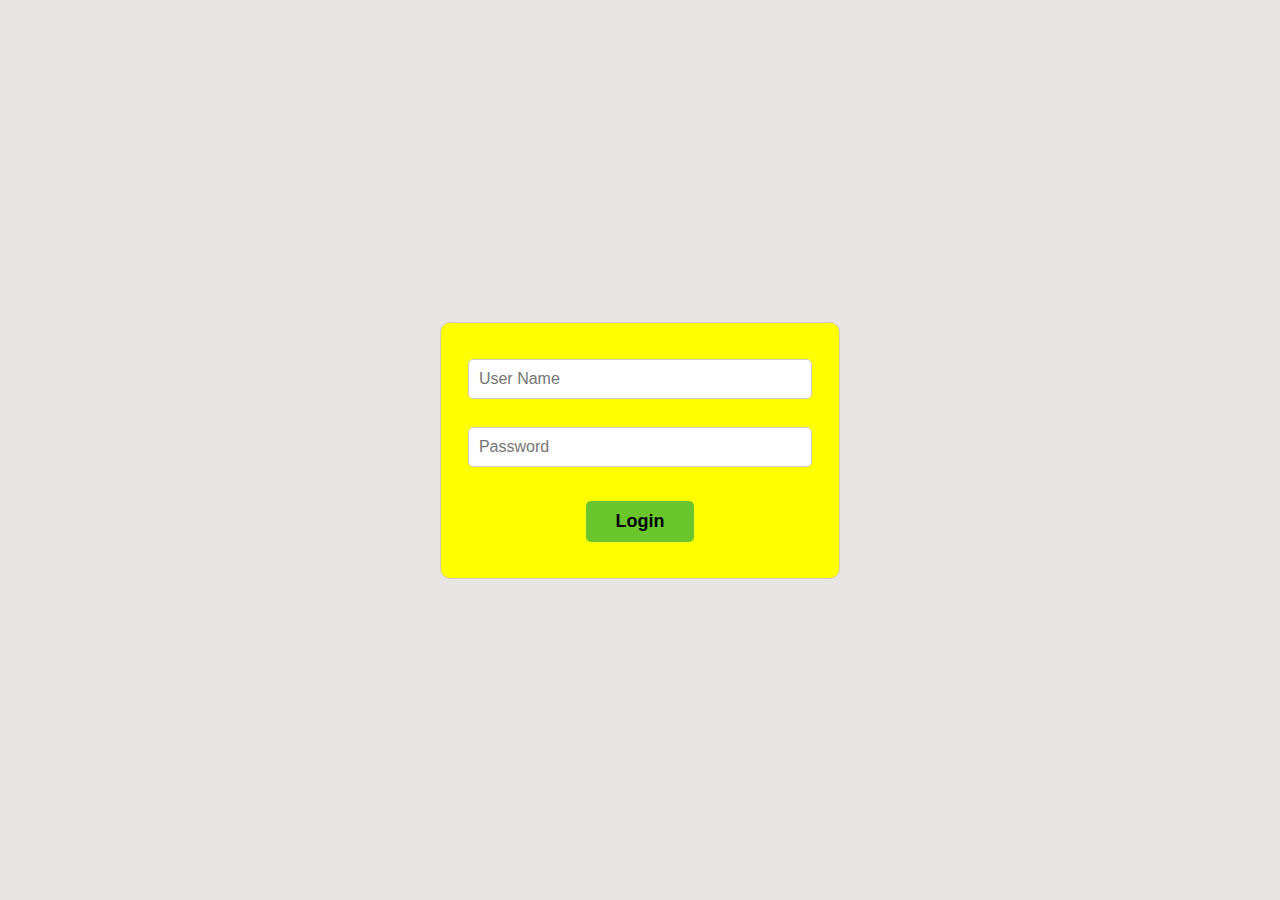
<file: index.html>
<!DOCTYPE html>
<html>
  <head>
    <title>Login</title>
    <link rel="stylesheet" href="./css/login.css" />
  </head>
  <body>
    <div class="main-container">
      <div class="login-container">
        <form id="loginForm" action="./html/resume.html" method="post">
          <input
            type="text"
            id="username"
            name="username"
            placeholder="User Name"
          />
          <br />
          <input
            type="password"
            id="password"
            name="password"
            placeholder="Password"
          />
          <button type="submit" onclick="login(event)">Login</button>
        </form>
        <p id="error-message"></p>
      </div>
    </div>
    <script src="./js/login.js"></script>
  </body>
</html>
</file>
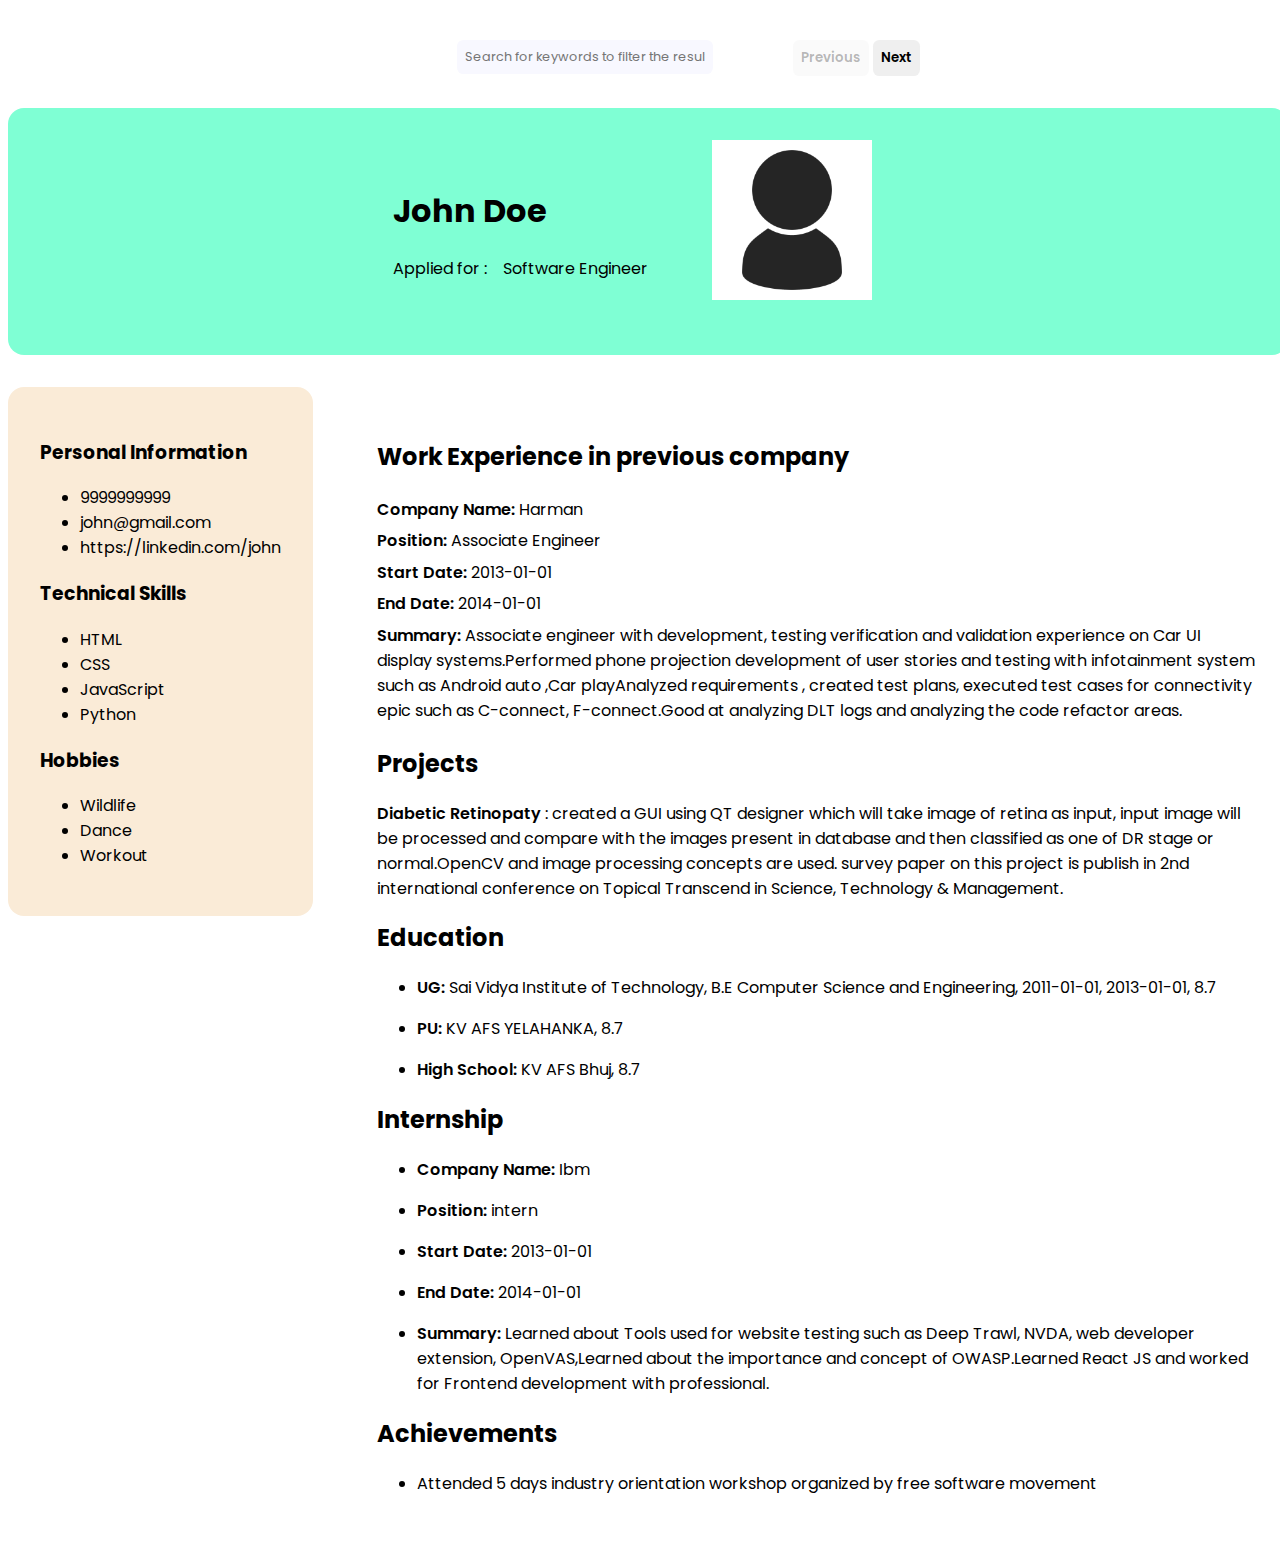
<file: html/resume.html>
<!DOCTYPE html>
<html lang="en">

<head>
    <meta charset="UTF-8">
    <meta http-equiv="X-UA-Compatible" content="IE=edge">
    <meta name="viewport" content="width=device-width, initial-scale=1.0">
    <link rel="stylesheet" href="../css/resume.css">
    <title>Resume</title>
</head>

<body>
    <div class="main-div">
        <div class="header">
            <div class="search-div">
                <input type="text" placeholder="Search for keywords to filter the result" class="search" id="search" />
            </div>
            <div class="button-div">
                <button class="btn" id="previous-button">Previous</button>
                <button class="btn" id="next-button">Next</button>
            </div>
        </div>
        <div class="error" id="error">
            <h1>No Results Found!</h1>
        </div>
        <div class="resume" id="resume">
            <div class="resume-header">
                <div class="resume-header-name">
                    <h1 class="resume-header-name-h1" id="resume-name"></h1>
                    <div class="resume-applied-for">
                        Applied for : <p class="applied-for-p" id="applied-for"></p>
                    </div>
                </div>
                <div class="resume-header-logo">
                    <img src="" alt="" class="resume-header-logo-img" id="img" />
                </div>
            </div>
            <div class="resume-main">
                <div class="resume-left-section">
                    <div class="personal-info">
                        <h3>Personal Information</h3>
                        <ul class="personal-info-ul">
                            <li class="phone-no" id="phone-no"></li>
                            <li class="email" id="email"></li>
                            <li class="linkedin" id="linkedin">
                                <a id="linkedin-href"></a>
                            </li>
                        </ul>
                    </div>
                    <div class="technical-skills">
                        <h3>Technical Skills</h3>
                        <ul id="technical-skills-ul" class="technical-skills-ul"></ul>
                    </div>
                    <div class="hobbies">
                        <h3>Hobbies</h3>
                        <ul id="hobbies-ul" class="hobbies-ul"></ul>
                    </div>
                </div>
                <div class="resume-right-section">
                    <div class="work-experience" id="work-experience-div">
                        <h2>Work Experience in previous company</h2>
                        <div class="company-details">
                            <div class="company-name-div">
                                <p class="company-name-header" id="company-name-p">
                                    <span class="company-name-span" id="company-name-span">Company Name: </span>
                                </p>
                            </div>
                            <div class="position-div">
                                <p class="position-header" id="position-p">
                                    <span class="position-span" id="position-span">Position: </span>
                                </p>
                            </div>
                            <div class="start-date-div">
                                <p class="start-date-header" id="start-date-p">
                                    <span class="start-date-span" id="start-date-span">Start Date:</span>
                                </p>
                            </div>
                            <div class="end-date-div">
                                <p class="end-date-header" id="end-date-p">
                                    <span class="end-date-span" id="end-date-span">End Date:</span>
                                </p>
                            </div>
                            <div class="summary-div">
                                <p class="summary-header" id="summary-p">
                                    <span class="summary-span" id="summary-span">Summary:</span>
                                </p>
                            </div>
                        </div>
                    </div>
                    <div class="projects" id="projects-div">
                        <h2>Projects</h2>
                        <div class="project-details">
                            <p class="project-p" id="project-p">
                                <span id="project-span"></span>
                            </p>
                        </div>
                    </div>
                    <div class="education" id="education-div">
                        <h2>Education</h2>
                        <div class="education-details">
                            <ul class="education-details-ul">
                                <li class="ug-details">
                                    <p class="ug-heading" id="ug-p">
                                        <span class="education-span">UG:</span>
                                    </p>
                                </li>
                                <li class="pu-details">
                                    <p class="pu-heading" id="pu-p">
                                        <span class="education-span">PU:</span>
                                    </p>
                                </li>
                                <li class="high-school-details">
                                    <p class="hs-heading" id="hs-p">
                                        <span class="education-span">High School:</span>
                                    </p>
                                </li>
                            </ul>
                        </div>
                    </div>
                    <div class="internship" id="internship-div">
                        <h2>Internship</h2>
                        <div class="internship-details-div">
                            <ul class="internship-details-ul">
                                <li class="company-name-li">
                                    <p class="company-name-header" id="int-company-name-p">
                                        <span class="company-name-span" id="int-company-name-span">Company Name:</span>
                                    </p>
                                </li>
                                <li class="position-li">
                                    <p class="position-header" id="int-position-p">
                                        <span class="position-span" id="int-position-span">Position:</span>
                                    </p>
                                </li>
                                <li class="start-date-li">
                                    <p class="start-date-header" id="int-start-date-p">
                                        <span class="start-date-span" id="int-start-date-span">Start Date:</span>
                                    </p>
                                </li>
                                <li class="end-date-li">
                                    <p class="end-date-header" id="int-end-date-p">
                                        <span class="end-date-span" id="int-end-date-span">End Date:</span>
                                    </p>
                                </li>
                                <li class="summary-li">
                                    <p class="summary-header" id="int-summary-p">
                                        <span class="summary-span" id="int-summary-span">Summary:</span>
                                    </p>
                                </li>
                            </ul>
                        </div>
                    </div>
                    <div class="achievements">
                        <h2>Achievements</h2>
                        <div class="achievements-div" id="achievements-div">
                            <ul class="achievements-ul" id="achievements-ul"></ul>
                        </div>
                    </div>
                </div>
            </div>

        </div>
    </div>

    <script src="../data/resume.js" type="text/javascript"></script>
    <script src="../js/resume.js" type="text/javascript"></script>
</body>

</html>
</file>
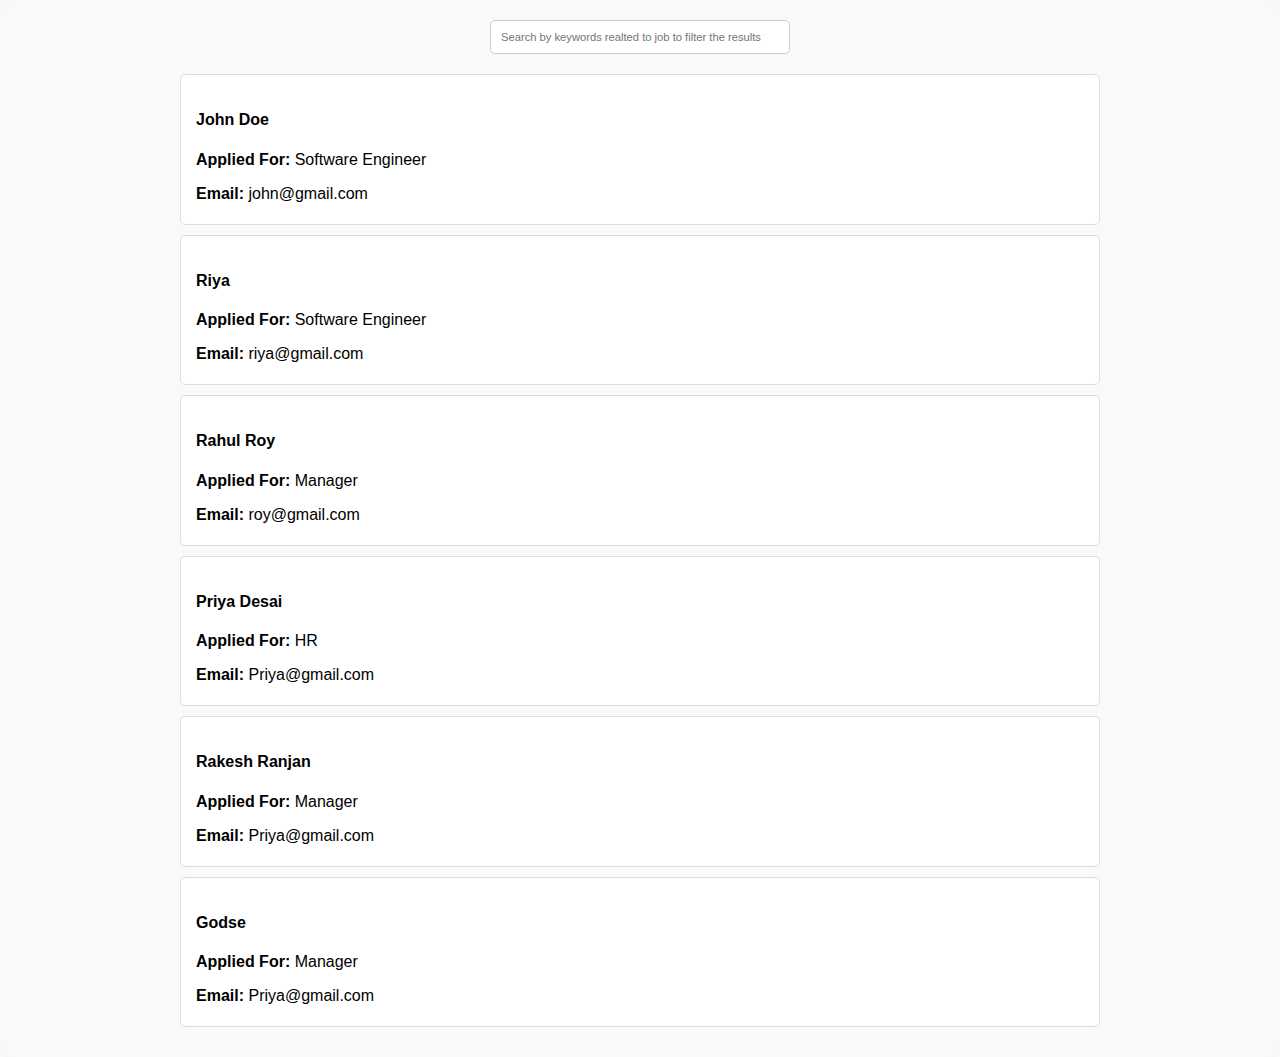
<file: old/html/resume.html>
<!DOCTYPE html>
<html lang="en">
  <head>
    <meta charset="UTF-8" />
    <meta name="viewport" content="width=device-width, initial-scale=1.0" />
    <title>Resumes</title>
    <link rel="stylesheet" href="../css/resume.css" />
    <link rel="stylesheet" href="../css/resumeTemplate.css" />
  </head>
  <body>
    <div class="resume-container">
      <nav>
        <input
          type="text"
          id="job-search"
          placeholder="Search by keywords realted to job to filter the results"
          oninput="search(event)"
        />
        <button id="prevBtn" onclick="prevResume()">Back</button>
        <button id="nextBtn" onclick="nextResume()">Next</button>
      </nav>
      <div id="applicant-list"></div>
    </div>
    <script src="../js/resume.js"></script>
  </body>
</html>
</file>
<file: css/login.css>
body {
	margin: 0;
	padding: 0;
}

.main-container {
	display: grid;
	place-items: center;
	height: 100vh;
	background: #b4a7a74f;
	margin: 0;
}

.login-container {
	width: 100%;
	max-width: 400px;
	padding: 20px;
	border: 1px solid #ccc;
	border-radius: 10px;
	background-color: yellow;
	text-align: center;
	box-sizing: border-box;
}

h2 {
	text-align: center;
}

form {
	display: flex;
	flex-direction: column;
	margin-top: 1rem;
	align-items: center;
}

label {
	margin-top: 10px;
}

input {
	padding: 10px;
	margin-bottom: 10px;
	border-radius: 5px;
	border: 1px solid #ccc;
	width: 90%;
	font-size: 1rem;
}

button {
	background-color: #6ac62c;
	font-weight: bolder;
	font-size: large;
	padding: 10px 20px;
	border-radius: 5px;
	border: none;
	margin-top: 1.5rem;
	cursor: pointer;
	width: 30%;
}

button:hover {
	background-color: #3e8e41;
}

.error-message {
	color: red;
	text-align: center;
}
</file>
<file: css/resume.css>
@import url('https://fonts.googleapis.com/css2?family=Poppins:wght@300;400;500;600;700&display=swap');

body {
    display: flex;
    justify-content: center;
    align-items: center;
    width: 100%;
    height: 100%;
    font-family: 'Poppins', sans-serif;
}

.main-div {
    display: flex;
    flex-direction: column;
    justify-content: center;
    align-items: center;
    gap: 2rem;
}

.header {
    display: flex;
    flex-direction: row;
}

.button-div {
    position: relative;
    left: 5rem;
}

.resume {
    display: flex;
    flex-direction: column;
    gap: 2rem;
}

.resume-header {
    display: flex;
    justify-content: center;
    align-items: center;
    background-color: aquamarine;
    border-radius: 1rem;
    padding-bottom: 1rem;
    gap: 2rem;
}

#img {
    height: 10rem;
    padding: 2rem;
}

.resume-applied-for {
    display: flex;
    gap: 1rem;
    justify-content: center;
    align-items: center;
}

.applied-for-p {
    margin: 0;
}

.resume-main {
    display: flex;
    gap: 2rem;
}

.resume-left-section {
    background-color: antiquewhite;
    padding: 2rem;
    border-radius: 1rem;
    height: fit-content;
}

.resume-right-section {
    padding: 2rem;
    border-radius: 1rem;
    height: fit-content;
}

.company-name-div, .position-div, .start-date-div, .end-date-div, .summary-div {
    display: flex;
    gap: 1rem;
}

.company-details p {
    margin: 0.2rem 0;
}

.company-name-span, 
.position-span, 
.start-date-span, 
.end-date-span, 
.summary-span,
#project-span,
.education-span {
    font-weight: 600;
}

.search {
    margin-top: 2rem;
    padding: 0.5rem;
    border: transparent;
    font-family: 'Poppins', sans-serif;
    font-size: 0.8rem;
    border: transparent;
    background-color: ghostwhite;
    border-radius: 0.4rem;
    transition: 0.3s ease;
    width: 15rem;
}

.search:hover {
    transition: 0.3s ease;
    background-color: antiquewhite;
}

.search:focus {
    outline: none;
}

.btn {
    margin-top: 2rem;
    padding: 0.5rem;
    font-family: 'Poppins', sans-serif;
    border-radius: 0.4rem;
    transition: 0.3s ease;
    font-weight: 600;
    border: transparent;
    cursor: pointer;
}

.btn:hover {
    background-color: antiquewhite;
    transition: 0.3s ease;
}
</file>
<file: old/css/resume.css>
body {
  font-family: Arial, sans-serif;
  margin: 0;
  padding: 0;
}

.resume-container {
  margin: 0 auto;
  padding: 20px;
  background-color: #f9f9f9;
  border-radius: 10px;
  box-shadow: 0px 0px 10px rgba(0, 0, 0, 0.1);
  min-height: 100vh;
}

nav {
  margin-bottom: 20px;
  display: flex;
  justify-content: center;
}

nav input {
  font-size: 0.7rem;
}

nav button {
  margin-left: 10px;
  width: 5rem;
  display: none;
}

#job-search {
  width: 300px;
  padding: 10px;
  border: 1px solid #ccc;
  border-radius: 5px;
  box-sizing: border-box;
}

#applicant-list {
  margin: 0 10rem;
  margin-top: 20px;
}

#applicant-list .noResume {
  display: flex;
  justify-content: center;
  align-items: center;
  background: rgb(138, 228, 223);
  font-size: 1.5rem;
  margin-top: 20px;
  min-height: 60vh;
}

.applicant-details {
  padding: 15px 15px 5px 15px;
  background-color: #fff;
  border: 1px solid #ddd;
  border-radius: 5px;
  margin-bottom: 10px;
}
</file>
<file: old/css/resumeTemplate.css>
.resume {
    border: 1px solid #000;
    border-radius: 5px;
}

.main-header {
    background-color: #b1e7ea;
    color: #000;
    padding: 10px;
    text-align: center;
}

.main-header img {
    height: 80px;
    float: right;
    position: relative;
    top: -5.5rem;
}

.main-body {
    display: flex;
    gap: 1.5rem;
    margin-top: 1rem;
}

.left-container {
    margin-left: 1rem;
    background: pink;
    padding: 10px;
    height: 400px;
}

.left-container .item {
    display: flex;
    flex-direction: column;
}

.left-container .item h3 {
    padding: 5px;
    background: rgb(156, 154, 154);
}

.left-container .item p {
    display: flex;
    justify-content: flex-end;
    margin: 0;
    font-size: 0.8rem;
}

.right-container p {
    margin-left: 1rem;
    font-size: 0.8rem;
}
</file>
